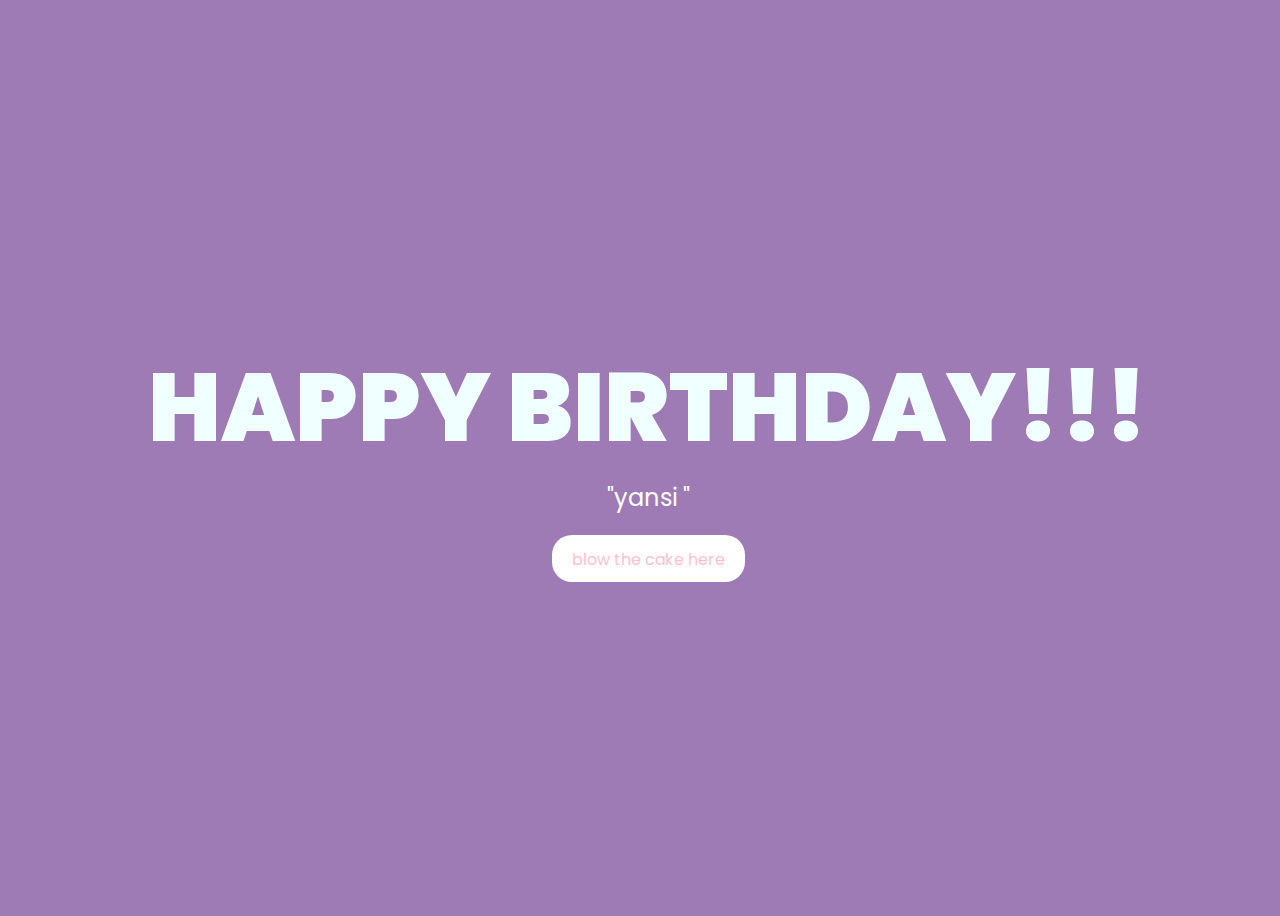
<file: index.html>
<!DOCTYPE html>
<html lang="en">
<head>
    <meta charset="UTF-8">
    <meta http-equiv="X-UA-Compatible" content="IE=edge">
    <meta name="viewport" content="width=device-width, initial-scale=1.0">
    <link rel="stylesheet" href="css/style.css">
    <link rel="icon" href="img/happy.png" type="image/x-icon">
    <title>happy</title>
</head>
<body>
    <div class="greetings">
        <span>HAPPY BIRTHDAY!!!</span>
    </div>
    <div class="description">
        <span>"yansi "</span>
    </div>
    <div class="button">
        <button>
            <a href="cake.html">blow the cake here</a>
        </button>
        
    </div>
</body>
</html>
</file>
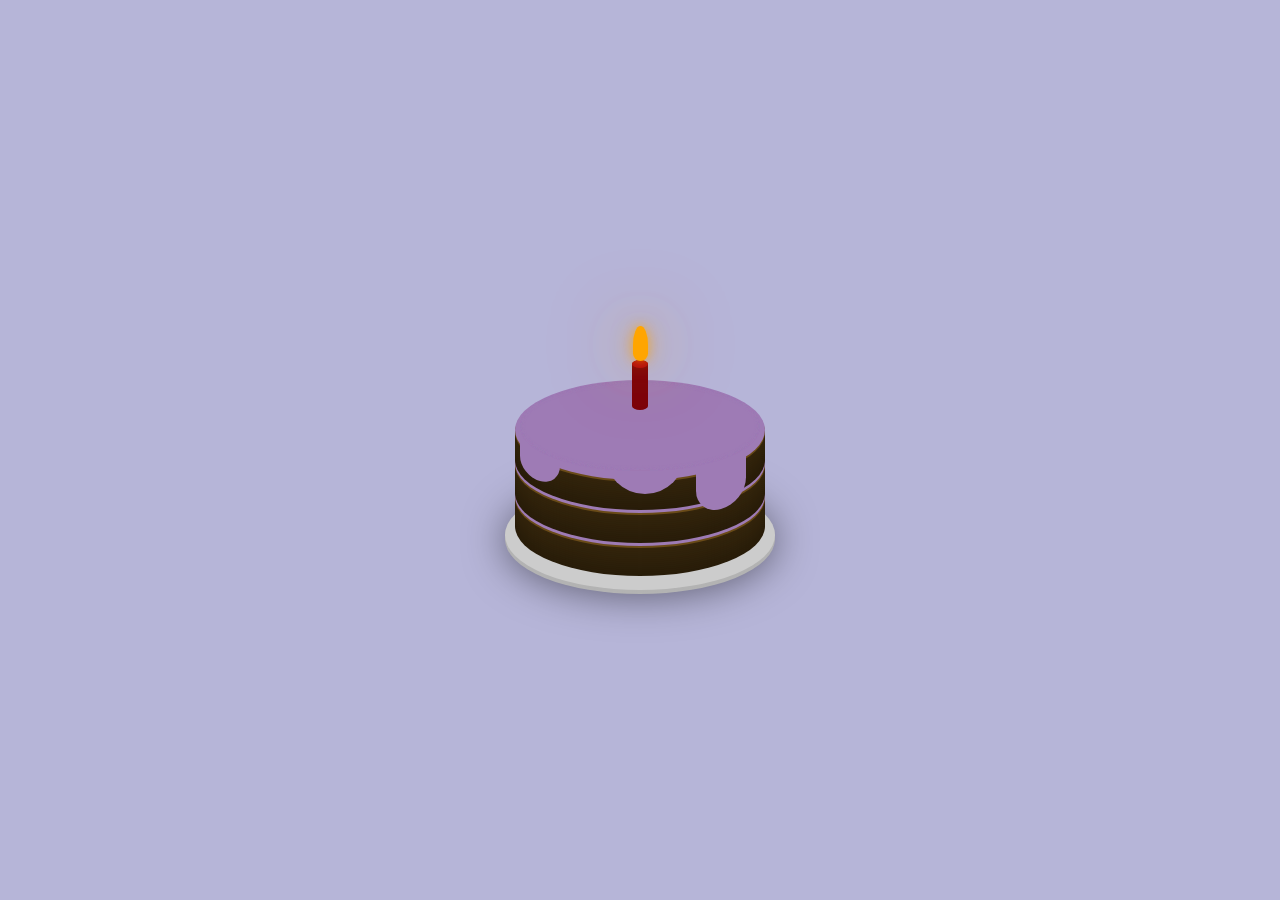
<file: cake.html>
<!DOCTYPE html>
<html lang="en">
<head>
    <meta charset="UTF-8">
    <meta http-equiv="X-UA-Compatible" content="IE=edge">
    <meta name="viewport" content="width=device-width, initial-scale=1.0">
    <title>HAPPY BIRTHDAY yansi !!!</title>
</head>
<body>
<link rel="stylesheet" href="style.css">

<div class="cake">
    <div class="plate"></div>
    <div class="layer layer-bottom"></div>
    <div class="layer layer-middle"></div>
    <div class="layer layer-top"></div>
    <div class="icing"></div>
    <div class="drip drip1"></div>
    <div class="drip drip2"></div>
    <div class="drip drip3"></div>
    <div class="candle">
        <div id="flame"></div>
    </div>
</div>
</body>
</html>

<script>
      const flame = document.getElementById('flame');

navigator.mediaDevices.getUserMedia({ audio: true })
    .then((stream) => {
        const audioContext = new AudioContext();
        const analyser = audioContext.createAnalyser();
        const microphone = audioContext.createMediaStreamSource(stream);
        
        microphone.connect(analyser);
        analyser.connect(audioContext.destination);

        analyser.fftSize = 256;
        const bufferLength = analyser.frequencyBinCount;
        const dataArray = new Uint8Array(bufferLength);

        function detectBlow() {
            analyser.getByteFrequencyData(dataArray);
            const average = dataArray.reduce((acc, val) => acc + val, 0) / bufferLength;

            // Adjust this threshold according to your environment
            const threshold = 50;

            if (average > threshold) {
                // Hide the flame
                flame.style.opacity = 0;
            } 
            //else {
                // Show the flame
              //  flame.style.opacity = 1;
            //}

            requestAnimationFrame(detectBlow);
        }

        detectBlow();
    })
    .catch((error) => {
        console.error('Error accessing microphone:', error);
    });
</script>
</file>
<file: css/style.css>
@import url('https://fonts.googleapis.com/css2?family=Poppins:ital,wght@0,500;1,900&display=swap');
*{
    font-family: 'Poppins',cursive;
}
body{
    color: azure;
    width: 100%;
    height: 100vh;
    display: flex;
    flex-direction: column;
    align-items: center;
    justify-content: center;
    background-color: #9E7BB5;
}
.greetings{
    font-size: 6rem;
    font-weight: 900;
}
.greetings > span{
    animation: glow 2.5s ease-in-out infinite;
}
@keyframes glow{
    0%, 100%{
        color: #ffffff;
        text-shadow: 0 0 12px #ffc1cc, 0 0 50px #ffc1cc, 0 0 100px #ffc1cc;
    }
    10%, 90%{
        color: #ffffff;
        text-shadow: none;
    }
}
.greetings > span:nth-child(2){
    animation-delay: .2s ;
}
.greetings > span:nth-child(3){
    animation-delay: .4s ;
}
.greetings > span:nth-child(4){
    animation-delay: .6s;
}
.greetings > span:nth-child(5){
    animation-delay: .8s;
}

.description{
    font-size: 1.5rem;
    margin-bottom: 20px;
}

.button a{
    text-decoration: none;
    font-size: 1rem;
    color: #ffffff;
}

@media screen and (max-width:574px){
    .greetings{
        display: #ffc1cc;
        font-size: 3rem;
        font-weight: 500;
        text-align: center;
    }
    .description{
        font-size: 1rem;
    }
    
    .button a{
        font-size: .5rem;
    }
}

.description{
    color: #ffffff;
}

/* Estilo para el botón */
.button button {
    background-color:#ffffff; /* Fondo amarillo */
    border: none; /* Sin bordes */
    padding: 10px 20px; /* Ajusta el relleno según tu preferencia */
    font-size: 18px; /* Tamaño de fuente */
    cursor: pointer;
    position: relative; /* Necesario para el resplandor */
    border-radius: 20px; /* Esquinas redondeadas */
    transition: background-color 0.3s ease-in-out; /* Transición suave para el color de fondo */
  }
  
  /* Estilo para el enlace dentro del botón */
  .button button a {
    text-decoration: none; /* Elimina el subrayado del enlace */
    color: #ffc1cc; /* Hereda el color del texto del botón */
  }
  
  /* Efecto de resplandor al pasar el cursor sobre el botón */
  .button button:hover {
    background-color: #fc6c85; /* Cambia el color de fondo al pasar el mouse a naranja */
    box-shadow: 0 0 10px #ffffff, 0 0 20px #ffffff, 0 0 30px #ffffff; /* Efecto de resplandor amarillo */
  }
</file>
<file: style.css>
body {
    background-color: #B6B5D8;
} 
  .cake {
    position: absolute;
    width: 250px;
    height: 200px;
    top: 50%;
    left: 50%;
    margin-top: -70px;
    margin-left: -125px;
  }
  .plate {
    width: 270px;
    height: 110px;
    position: absolute;
    bottom: -10px;
    left: -10px;
    background-color: #ccc;
    border-radius: 50%;
    box-shadow: 0 2px 0 #b3b3b3, 0 4px 0 #b3b3b3, 0 5px 40px rgba(0, 0, 0, 0.5);
  }
  .cake > * {
    position: absolute;
  }
  .layer {
    position: absolute;
    display: block;
    width: 250px;
    height: 100px;
    border-radius: 50%;
    background-color: #9E7BB5;
    box-shadow: 0 2px 0px #6a4b18, 0 4px 0px #33240b, 0 6px 0px #32230b, 0 8px 0px #31230b, 0 10px 0px #30220b, 0 12px 0px #2f220b, 0 14px 0px #2f210a, 0 16px 0px #2e200a, 0 18px 0px #2d200a, 0 20px 0px #2c1f0a, 0 22px 0px #2b1f0a, 0 24px 0px #2a1e09, 0 26px 0px #2a1d09, 0 28px 0px #291d09, 0 30px 0px #281c09;
  }
  .layer-top {
    top: 0px;
  }
  .layer-middle {
    top: 33px;
  }
  .layer-bottom {
    top: 66px;
  }
  .icing {
    top: 2px;
    left: 5px;
    background-color: #9E7BB5;
    width: 240px;
    height: 90px;
    border-radius: 50%;
  }
  .icing:before {
    content: "";
    position: absolute;
    top: 4px;
    right: 5px;
    bottom: 6px;
    left: 5px;
    background-color: #9E7BB5;
    box-shadow: 0 0 4px #9E7BB5, 0 0 4px #9E7BB5, 0 0 4px #9E7BB5;
    border-radius: 50%;
    z-index: 1;
  }
  .drip {
    display: block;
    width: 50px;
    height: 60px;
    border-bottom-left-radius: 25px;
    border-bottom-right-radius: 25px;
    background-color: #9E7BB5;
  }
  .drip1 {
    top: 53px;
    left: 5px;
    transform: skewY(15deg);
    height: 48px;
    width: 40px;
  }
  .drip2 {
    top: 69px;
    left: 181px;
    transform: skewY(-15deg);
  }
  .drip3 {
    top: 54px;
    left: 90px;
    width: 80px;
    border-bottom-left-radius: 40px;
    border-bottom-right-radius: 40px;
  }
  .candle {
    background-color: #7b020b;
    width: 16px;
    height: 50px;
    border-radius: 8px / 4px;
    top: -20px;
    left: 50%;
    margin-left: -8px;
    z-index: 10;
  }
  .candle:before {
    content: "";
    position: absolute;
    top: 0;
    left: 0;
    width: 16px;
    height: 8px;
    border-radius: 50%;
    background-color: #ad030f;
  }
  #flame {
    position: absolute;
    background-color: orange;
    width: 15px;
    height: 35px;
    border-radius: 10px 10px 10px 10px / 25px 25px 10px 10px;
    top: -34px;
    left: 50%;
    margin-left: -7.5px;
    z-index: 10;
    box-shadow: 0 0 10px rgba(255, 165, 0, 0.5), 0 0 20px rgba(255, 165, 0, 0.5), 0 0 60px rgba(255, 165, 0, 0.5), 0 0 80px rgba(255, 165, 0, 0.5);
    transform-origin: 50% 90%;
    animation: flicker 1s ease-in-out alternate infinite;
  }
  @keyframes flicker {
    0% {
      transform: skewX(5deg);
      box-shadow: 0 0 10px rgba(255, 165, 0, 0.2), 0 0 20px rgba(255, 165, 0, 0.2), 0 0 60px rgba(255, 165, 0, 0.2), 0 0 80px rgba(255, 165, 0, 0.2);
    }
    25% {
      transform: skewX(-5deg);
      box-shadow: 0 0 10px rgba(255, 165, 0, 0.5), 0 0 20px rgba(255, 165, 0, 0.5), 0 0 60px rgba(255, 165, 0, 0.5), 0 0 80px rgba(255, 165, 0, 0.5);
    }
    50% {
      transform: skewX(10deg);
      box-shadow: 0 0 10px rgba(255, 165, 0, 0.3), 0 0 20px rgba(255, 165, 0, 0.3), 0 0 60px rgba(255, 165, 0, 0.3), 0 0 80px rgba(255, 165, 0, 0.3);
    }
    75% {
      transform: skewX(-10deg);
      box-shadow: 0 0 10px rgba(255, 165, 0, 0.4), 0 0 20px rgba(255, 165, 0, 0.4), 0 0 60px rgba(255, 165, 0, 0.4), 0 0 80px rgba(255, 165, 0, 0.4);
    }
    100% {
      transform: skewX(5deg);
      box-shadow: 0 0 10px rgba(255, 165, 0, 0.5), 0 0 20px rgba(255, 165, 0, 0.5), 0 0 60px rgba(255, 165, 0, 0.5), 0 0 80px rgba(255, 165, 0, 0.5);
    }
  }
</file>
